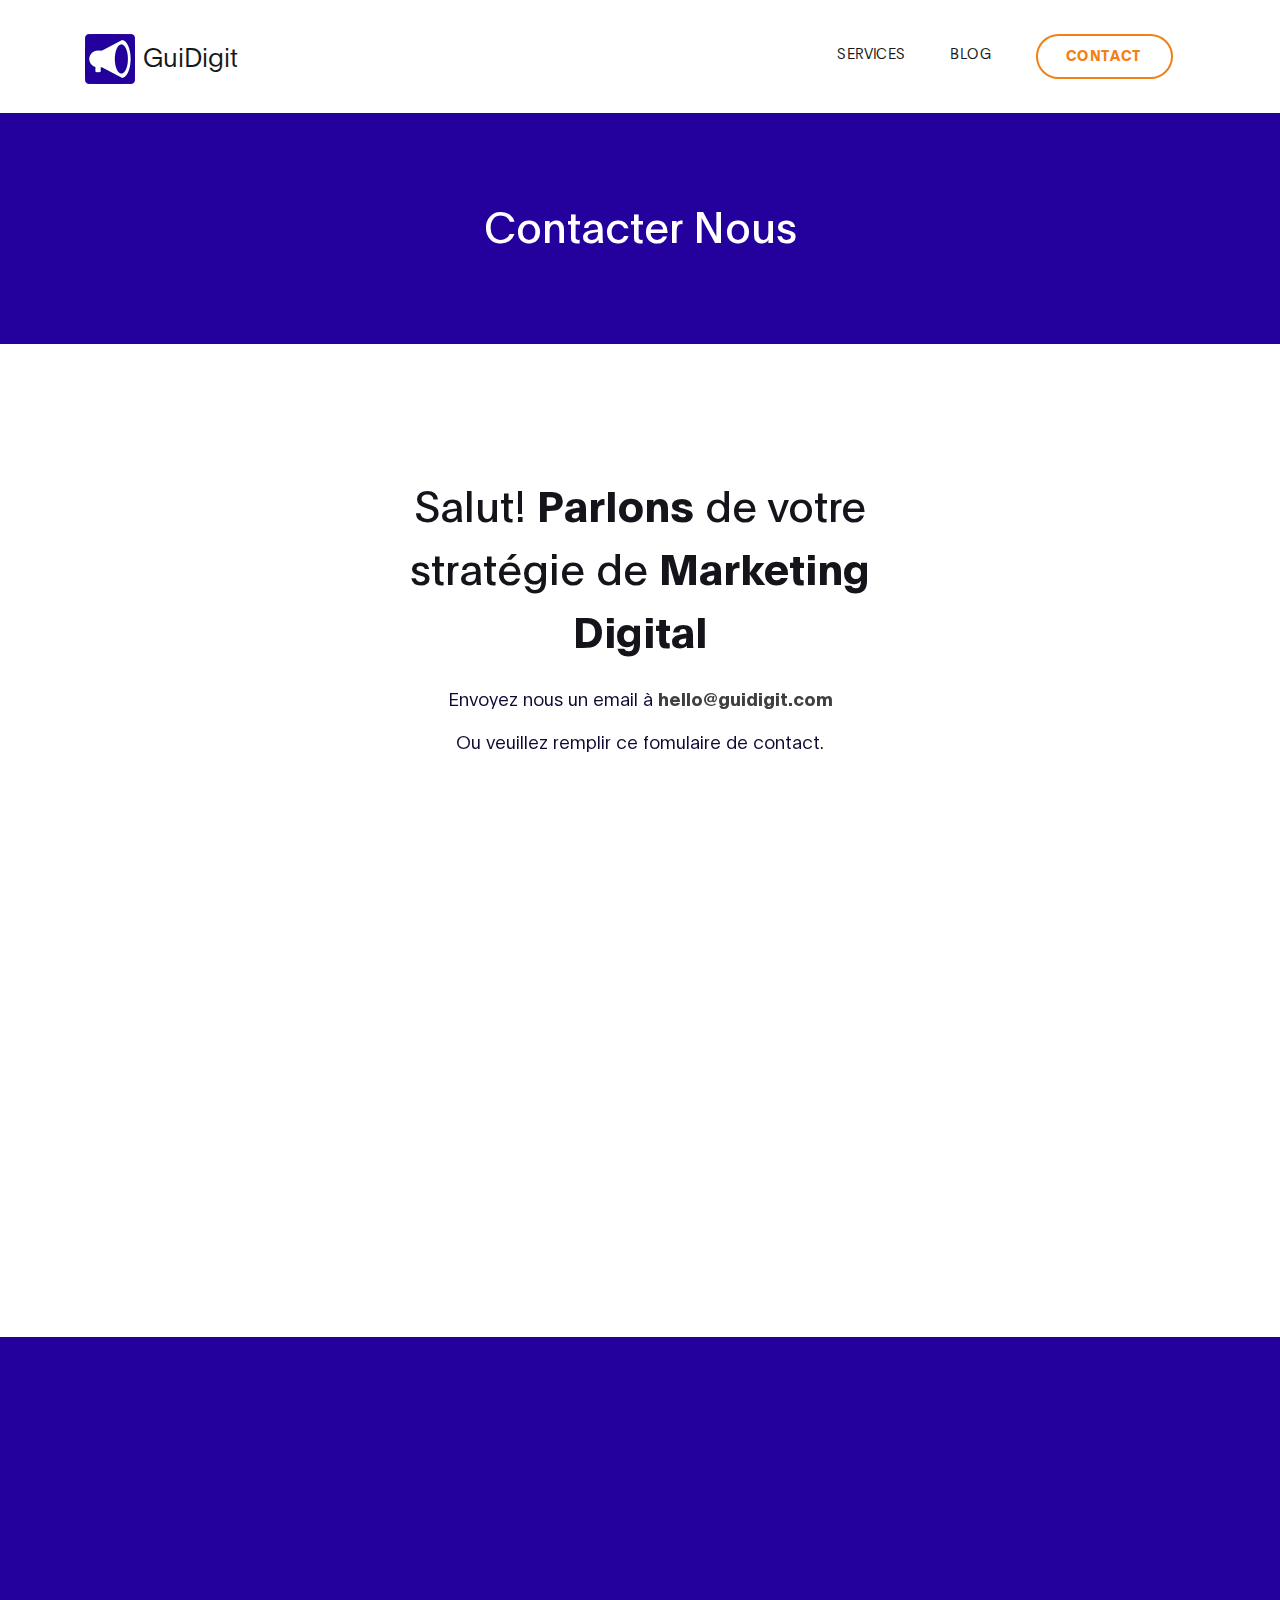
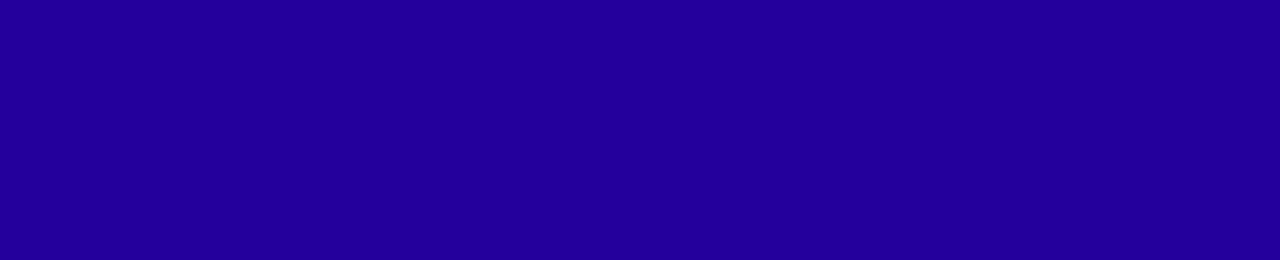
<file: contact.html>
<!DOCTYPE html>
<html lang="fr">

<head>
    <meta charset="UTF-8">
    <meta http-equiv="X-UA-Compatible" content="IE=Edge">
    <meta name="keywords" content="Contacter GuiDigit">
    <meta name="description" content="Contacter GuiDigit pour votre Marketing Médias Sociaux">
    <meta name="author" content="Mohamed Sylla">
    <meta name="viewport" content="width=device-width, initial-scale=1, maximum-scale=1">

    <!----  favicon  --->
    <link rel="shortcut icon" type="image/png" href="images/favicon.png">
    <link rel="shortcut icon" sizes="192x192" href="images/favicon.png">
    <link rel="apple-touch-icon" href="images/favicon.png">

    <link rel="stylesheet" href="css/bootstrap.min.css">
    <link rel="stylesheet" href="css/font-awesome.min.css">
    <link rel="stylesheet" href="css/aos.css">
    <link rel="stylesheet" href="css/owl.carousel.min.css">
    <link rel="stylesheet" href="css/owl.theme.default.min.css">

    <!-- MAIN CSS -->
    <link rel="stylesheet" href="css/main.css">

    <title>Nous Contacter pour votre Marketing Médias Sociaux | Guidigit</title>

</head>

<body>

    <!-- MENU BAR -->
    <nav class="navbar navbar-expand-lg">
        <div class="container">
            <a class="navbar-brand" href="index.html">
                <img src="images/logo-guidigit.png" height="50" alt="GuiDigit logo" srcset="">
                <small>GuiDigit</small>
            </a>

            <button class="navbar-toggler" type="button" data-toggle="collapse" data-target="#navbarNav" aria-controls="navbarNav" aria-expanded="false" aria-label="Toggle navigation">
                <span class="navbar-toggler-icon"></span>
            </button>

            <div class="collapse navbar-collapse" id="navbarNav">
                <ul class="navbar-nav ml-auto">
                    <!--<li class="nav-item">
                        <a href="#about" class="nav-link smoothScroll">Studio</a>
                    </li>-->
                    <li class="nav-item">
                        <a href="services.html" class="nav-link smoothScroll">SERVICES</a>
                    </li>
                    <li class="nav-item">
                        <a href="blog.html" class="nav-link">BLOG</a>
                    </li>
                    <li class="nav-item">
                        <a href="contact.html" class="nav-link contact">CONTACT</a>
                    </li>
                </ul>
            </div>
        </div>
    </nav>


    <!-- HERO -->
    <section class="hero bg-primary-color d-flex justify-content-center align-items-center">
        <div class="container">
            <div class="row">

                <div class="col-12 col-lg-9 mx-lg-auto text-center">
                    <div class="hero-text">
                        <h1 class="text-white" data-aos="fade-up">Contacter Nous</h1>
                    </div>
                </div>

            </div>
        </div>
    </section>


    <!-- CONTACT -->
    <section class="contact section-padding">
        <div class="container">
            <div class="row">

                <div class="col-lg-6 mx-auto col-md-7 col-12 pb-5 text-center" data-aos="fade-up">

                    <h1 class="mb-4">Salut! <strong>Parlons</strong> de votre stratégie de <strong>Marketing Digital</strong></h1>

                    <p>Envoyez nous un email à <a href="mailto:hello@guidigit.com"><strong>hello@guidigit.com</strong></a></p>
                    <p>Ou veuillez remplir ce fomulaire de contact.</p>
                </div>

                <div class="col-lg-8 mx-auto col-md-10 col-12">


                    <form name="contact" method="POST" data-netlify="true" action="/message-envoye.html" class="contact-form" data-aos="fade-up" data-aos-delay="300" role="form">
                        <div class="row">
                            <div class="col-lg-6 col-12">
                                <input type="text" class="form-control" name="name" placeholder="Nom">
                            </div>

                            <div class="col-lg-6 col-12">
                                <input type="email" class="form-control" name="email" placeholder="Email">
                            </div>

                            <div class="col-lg-12 col-12">
                                <textarea class="form-control" rows="6" name="message" placeholder="Message..."></textarea>
                            </div>

                            <div class="col-lg-5 mx-auto col-7">
                                <button type="submit" class="form-control" id="submit-button" name="submit">Envoyer</button>
                            </div>
                        </div>

                    </form>
                </div>

            </div>
        </div>
    </section>


    <footer class="site-footer">
        <div class="container">
            <div class="row">

                <div class="col-lg-5 mx-lg-auto col-md-8 col-10">
                    <h1 class="text-white" data-aos="fade-up" data-aos-delay="100">GuiDigit</h1>
                    <p data-aos="fade-up" data-aos-delay="200">Nous sommes une agence digitale spécialisée dans les médias sociaux.</p>
                </div>
                <div class="col-lg-3 col-md-6 col-12" data-aos="fade-up" data-aos-delay="200">
                    <h4 class="my-4">Contacts</h4>

                    <p class="mb-1">
                        <i class="fa fa-phone mr-2 footer-icon"></i> +224 629 373 530
                    </p>

                    <p>
                        <a href="#">
                            <i class="fa fa-envelope mr-2 footer-icon"></i> hello@guidigit.com
                        </a>
                    </p>
                </div>

                <div class="col-lg-3 col-md-6 col-12" data-aos="fade-up" data-aos-delay="300">
                    <h4 class="my-4">Nous trouver</h4>

                    <p class="mb-1">
                        <i class="fa fa-home mr-2 footer-icon"></i> Lambanyi, Ratoma - Conakry, Guinée
                    </p>
                </div>

                <div class="col-lg-4 mx-lg-auto text-center col-md-8 col-12" data-aos="fade-up" data-aos-delay="400">
                    <p class="copyright-text">Copyright &copy; 2022 GuiDigit. Tout droit réservé.

                </div>

                <div class="col-lg-4 mx-lg-auto col-md-6 col-12" data-aos="fade-up" data-aos-delay="500">

                    <ul class="footer-link">
                        <!--<li><a href="#">Stories</a></li>-->
                        <li><a href="influenceurs.html">Travailler avec Nous</a></li>
                        <li><a href="vie-privee.html">Vie Privée</a></li>
                    </ul>
                </div>

                <div class="col-lg-3 mx-lg-auto col-md-6 col-12" data-aos="fade-up" data-aos-delay="600">
                    <ul class="social-icon">
                        <li>
                            <a href="https://www.facebook.com/guidigit" class="fa fa-facebook"></a>
                        </li>
                        <li>
                            <a href="https://www.instagram.com/guidigit/" class="fa fa-instagram"></a>
                        </li>
                        <li>
                            <a href="https://twitter.com/guidigit" class="fa fa-twitter"></a>
                        </li>
                        <li>
                            <a href="https://www.linkedin.com/company/guidigit" class="fa fa-linkedin"></a>
                        </li>

                    </ul>
                </div>

            </div>
        </div>
    </footer>


    <!-- SCRIPTS -->
    <script src="js/jquery.min.js"></script>
    <script src="js/bootstrap.min.js"></script>
    <script src="js/aos.js"></script>
    <script src="js/owl.carousel.min.js"></script>
    <script src="js/smoothscroll.js"></script>
    <script src="js/custom.js"></script>

</body>

</html>
</file>
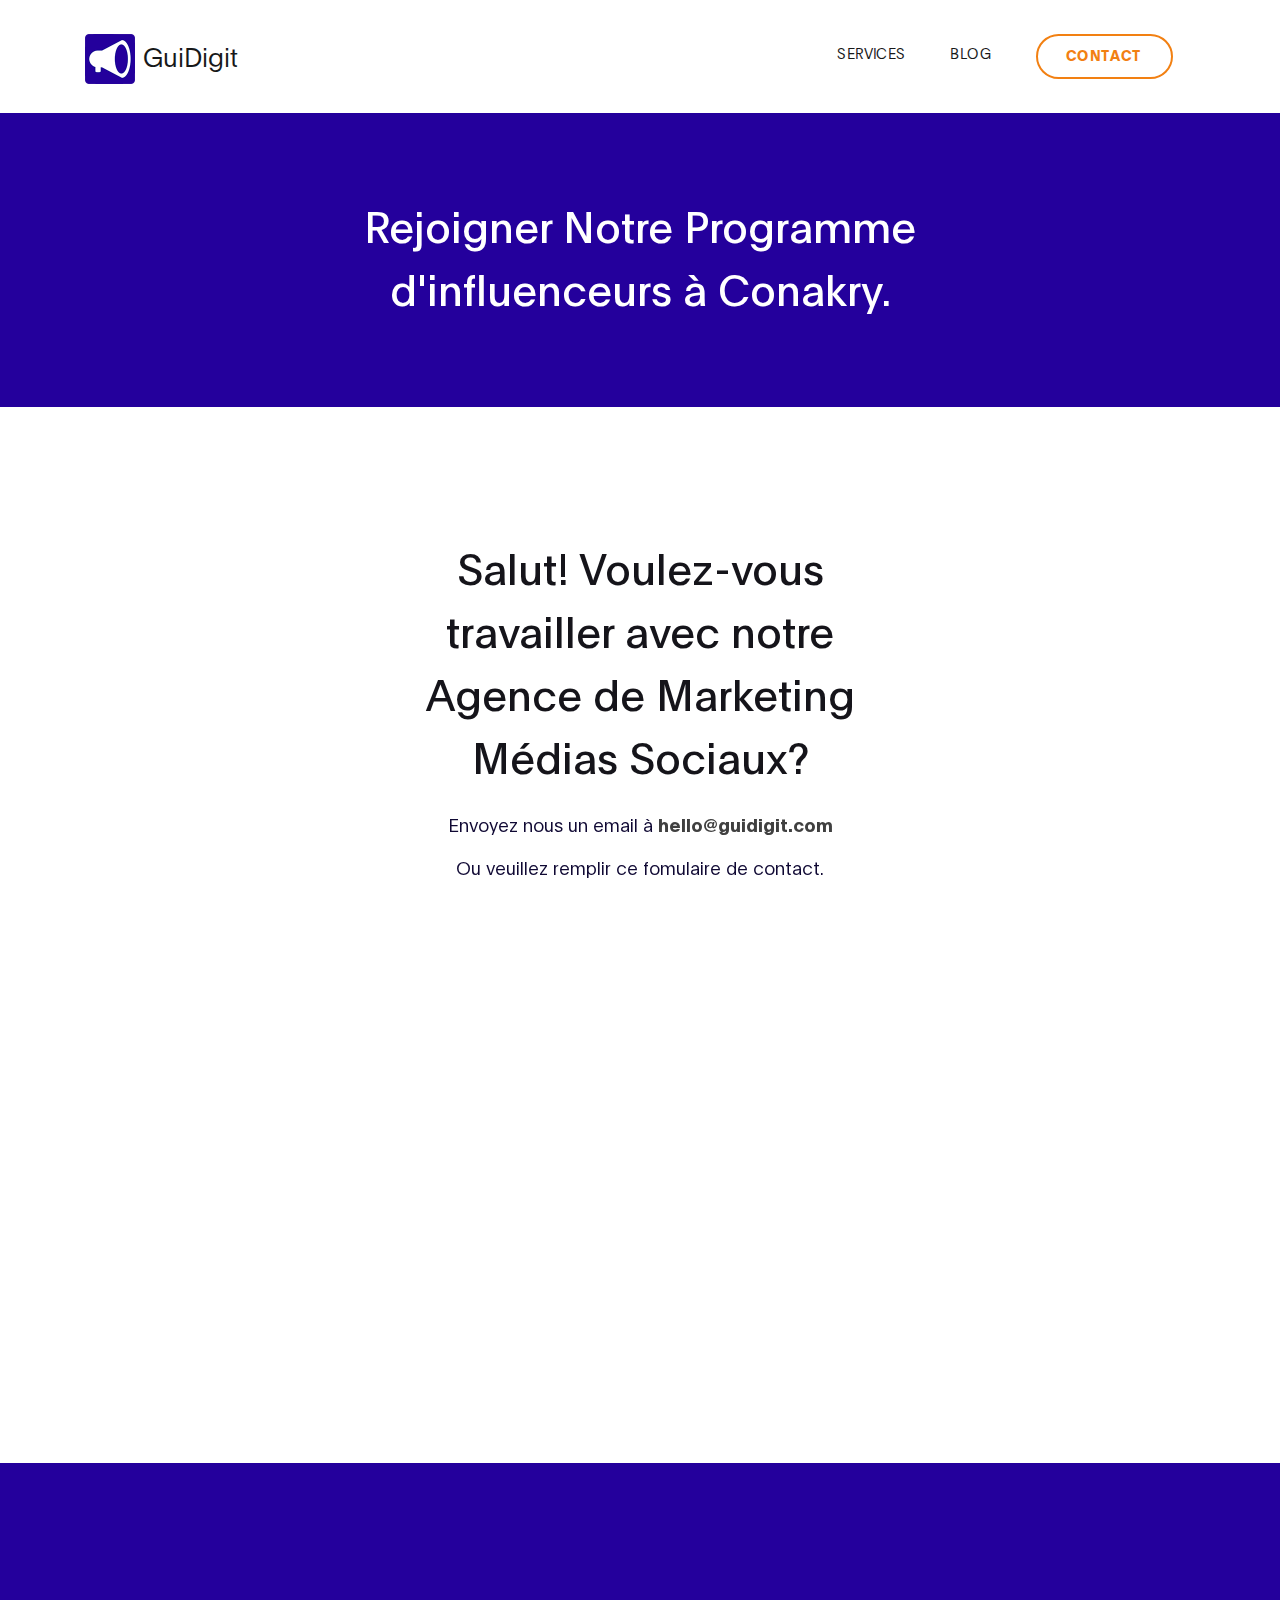
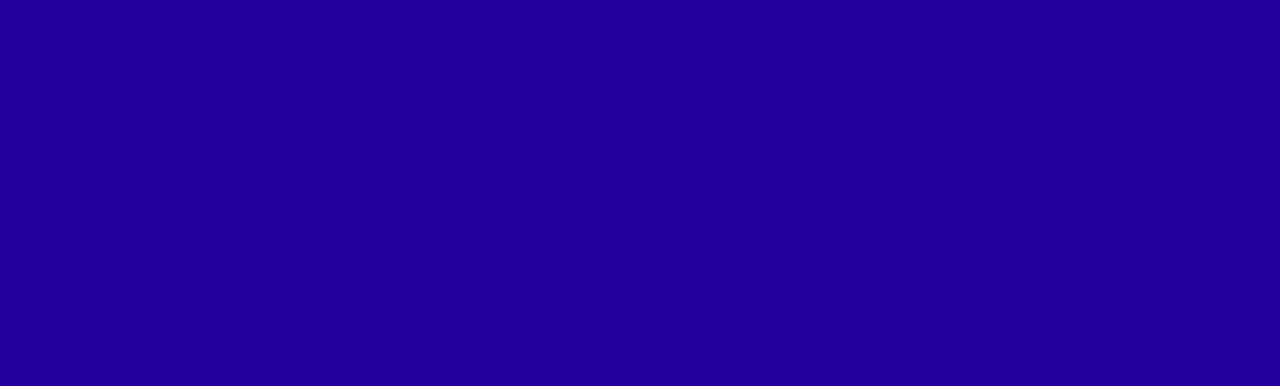
<file: influenceurs.html>
<!DOCTYPE html>
<html lang="fr">

<head>
    <meta charset="UTF-8">
    <meta http-equiv="X-UA-Compatible" content="IE=Edge">
    <meta name="description" content="">
    <meta name="keywords" content="">
    <meta name="author" content="Mohamed Sylla">
    <meta name="viewport" content="width=device-width, initial-scale=1, maximum-scale=1">

    <!----  favicon  --->
    <link rel="shortcut icon" type="image/png" href="images/favicon.png">
    <link rel="shortcut icon" sizes="192x192" href="images/favicon.png">
    <link rel="apple-touch-icon" href="images/favicon.png">

    <link rel="stylesheet" href="css/bootstrap.min.css">
    <link rel="stylesheet" href="css/font-awesome.min.css">
    <link rel="stylesheet" href="css/aos.css">
    <link rel="stylesheet" href="css/owl.carousel.min.css">
    <link rel="stylesheet" href="css/owl.theme.default.min.css">

    <!-- MAIN CSS -->
    <link rel="stylesheet" href="css/main.css">

    <title>Programme d'influenceurs à Conakry | Guidigit</title>

</head>

<body>

    <!-- MENU BAR -->
    <nav class="navbar navbar-expand-lg">
        <div class="container">
            <a class="navbar-brand" href="index.html">
                <img src="images/logo-guidigit.png" height="50" alt="GuiDigit logo" srcset="">
                <small>GuiDigit</small>
            </a>

            <button class="navbar-toggler" type="button" data-toggle="collapse" data-target="#navbarNav" aria-controls="navbarNav" aria-expanded="false" aria-label="Toggle navigation">
                <span class="navbar-toggler-icon"></span>
            </button>

            <div class="collapse navbar-collapse" id="navbarNav">
                <ul class="navbar-nav ml-auto">
                    <!--<li class="nav-item">
                        <a href="#about" class="nav-link smoothScroll">Studio</a>
                    </li>-->
                    <li class="nav-item">
                        <a href="services.html" class="nav-link smoothScroll">SERVICES</a>
                    </li>
                    <li class="nav-item">
                        <a href="blog.html" class="nav-link">BLOG</a>
                    </li>
                    <li class="nav-item">
                        <a href="contact.html" class="nav-link contact">CONTACT</a>
                    </li>
                </ul>
            </div>
        </div>
    </nav>


    <!-- HERO -->
    <section class="hero bg-primary-color d-flex justify-content-center align-items-center">
        <div class="container">
            <div class="row">

                <div class="col-12 col-lg-9 mx-lg-auto text-center">
                    <div class="hero-text">
                        <h1 class="text-white" data-aos="fade-up">Rejoigner Notre Programme d'influenceurs à Conakry.</h1>
                    </div>
                </div>

            </div>
        </div>
    </section>


    <!-- CONTACT -->
    <section class="contact section-padding">
        <div class="container">
            <div class="row">

                <div class="col-lg-6 mx-auto col-md-7 col-12 pb-5 text-center" data-aos="fade-up">

                    <h1 class="mb-4">Salut! Voulez-vous travailler avec notre Agence de Marketing Médias Sociaux?</h1>

                    <p>Envoyez nous un email à <a href="mailto:hello@guidigit.com"><strong>hello@guidigit.com</strong></a></p>
                    <p>Ou veuillez remplir ce fomulaire de contact.</p>
                </div>

                <div class="col-lg-8 mx-auto col-md-10 col-12">


                    <form name="influenceurs" method="POST" data-netlify="true" action="/message-envoye.html" class="contact-form" data-aos="fade-up" data-aos-delay="300" role="form">
                        <div class="row">
                            <div class="col-lg-6 col-12">
                                <input type="text" class="form-control" name="name" placeholder="Nom & Prénoms">
                            </div>

                            <div class="col-lg-6 col-12">
                                <input type="email" class="form-control" name="email" placeholder="Email">
                            </div>

                            <div class="col-lg-12 col-12">
                                <textarea class="form-control" rows="6" name="message" placeholder="Dites quelque chose..."></textarea>
                            </div>

                            <div class="col-lg-5 mx-auto col-7">
                                <button type="submit" class="form-control" id="submit-button" name="submit">Envoyer</button>
                            </div>
                        </div>

                    </form>
                </div>

            </div>
        </div>
    </section>


    <footer class="site-footer">
        <div class="container">
            <div class="row">

                <div class="col-lg-5 mx-lg-auto col-md-8 col-10">
                    <h1 class="text-white" data-aos="fade-up" data-aos-delay="100">GuiDigit</h1>
                    <p data-aos="fade-up" data-aos-delay="200">Nous sommes une agence digitale spécialisée dans les médias sociaux.</p>
                </div>
                <div class="col-lg-3 col-md-6 col-12" data-aos="fade-up" data-aos-delay="200">
                    <h4 class="my-4">Contacts</h4>

                    <p class="mb-1">
                        <i class="fa fa-phone mr-2 footer-icon"></i> +224 629 373 530
                    </p>

                    <p>
                        <a href="#">
                            <i class="fa fa-envelope mr-2 footer-icon"></i> hello@guidigit.com
                        </a>
                    </p>
                </div>

                <div class="col-lg-3 col-md-6 col-12" data-aos="fade-up" data-aos-delay="300">
                    <h4 class="my-4">Nous trouver</h4>

                    <p class="mb-1">
                        <i class="fa fa-home mr-2 footer-icon"></i> Lambanyi, Ratoma - Conakry, Guinée
                    </p>
                </div>

                <div class="col-lg-4 mx-lg-auto text-center col-md-8 col-12" data-aos="fade-up" data-aos-delay="400">
                    <p class="copyright-text">Copyright &copy; 2022 GuiDigit. Tout droit réservé.

                </div>

                <div class="col-lg-4 mx-lg-auto col-md-6 col-12" data-aos="fade-up" data-aos-delay="500">

                    <ul class="footer-link">
                        <!--<li><a href="#">Stories</a></li>-->
                        <li><a href="influenceurs.html">Travailler avec Nous</a></li>
                        <li><a href="vie-privee.html">Vie Privée</a></li>
                    </ul>
                </div>

                <div class="col-lg-3 mx-lg-auto col-md-6 col-12" data-aos="fade-up" data-aos-delay="600">
                    <ul class="social-icon">
                        <li>
                            <a href="https://www.facebook.com/guidigit" class="fa fa-facebook"></a>
                        </li>
                        <li>
                            <a href="https://www.instagram.com/guidigit/" class="fa fa-instagram"></a>
                        </li>
                        <li>
                            <a href="https://twitter.com/guidigit" class="fa fa-twitter"></a>
                        </li>
                        <li>
                            <a href="https://www.linkedin.com/company/guidigit" class="fa fa-linkedin"></a>
                        </li>

                    </ul>
                </div>

            </div>
        </div>
    </footer>


    <!-- SCRIPTS -->
    <script src="js/jquery.min.js"></script>
    <script src="js/bootstrap.min.js"></script>
    <script src="js/aos.js"></script>
    <script src="js/owl.carousel.min.js"></script>
    <script src="js/smoothscroll.js"></script>
    <script src="js/custom.js"></script>

</body>

</html>
</file>
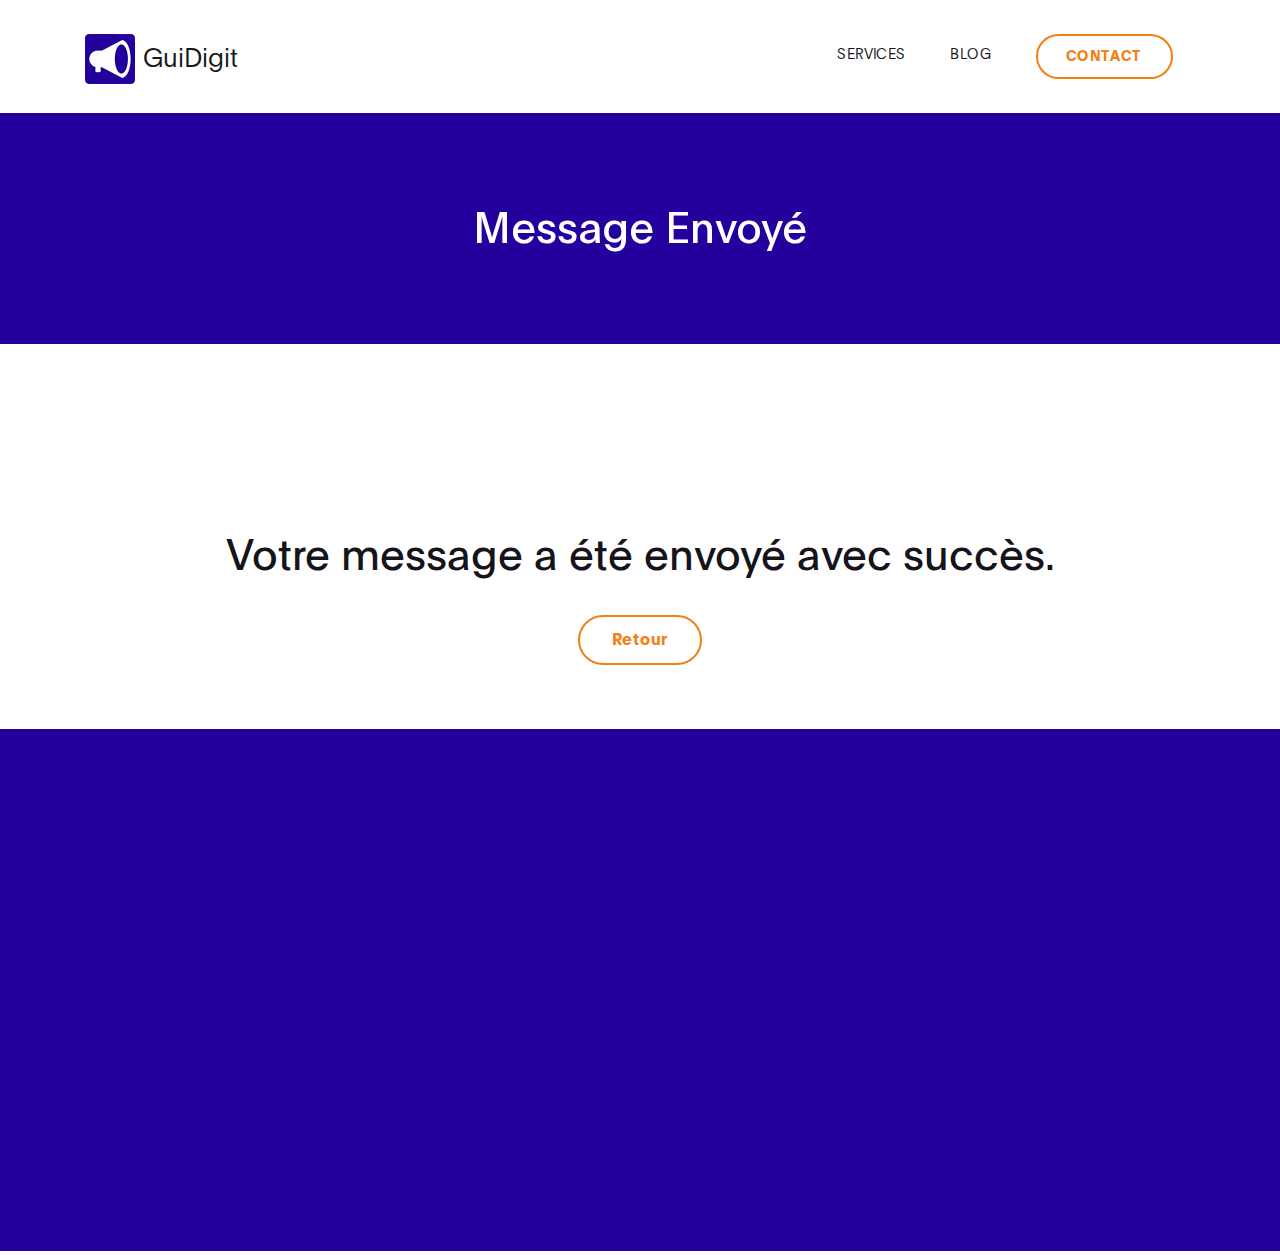
<file: message-envoye.html>
<!DOCTYPE html>
<html lang="fr">

<head>
    <meta charset="UTF-8">
    <meta http-equiv="X-UA-Compatible" content="IE=Edge">
    <meta name="description" content="">
    <meta name="keywords" content="">
    <meta name="author" content="Mohamed Sylla">
    <meta name="viewport" content="width=device-width, initial-scale=1, maximum-scale=1">

    <!----  favicon  --->
    <link rel="shortcut icon" type="image/png" href="images/favicon.png">
    <link rel="shortcut icon" sizes="192x192" href="images/favicon.png">
    <link rel="apple-touch-icon" href="images/favicon.png">

    <link rel="stylesheet" href="css/bootstrap.min.css">
    <link rel="stylesheet" href="css/font-awesome.min.css">
    <link rel="stylesheet" href="css/aos.css">
    <link rel="stylesheet" href="css/owl.carousel.min.css">
    <link rel="stylesheet" href="css/owl.theme.default.min.css">

    <!-- MAIN CSS -->
    <link rel="stylesheet" href="css/main.css">

    <title>Message Envoyé | Guidigit</title>

</head>

<body>

    <!-- MENU BAR -->
    <nav class="navbar navbar-expand-lg">
        <div class="container">
            <a class="navbar-brand" href="index.html">
                <img src="images/logo-guidigit.png" height="50" alt="GuiDigit logo" srcset="">
                <small>GuiDigit</small>
            </a>

            <button class="navbar-toggler" type="button" data-toggle="collapse" data-target="#navbarNav" aria-controls="navbarNav" aria-expanded="false" aria-label="Toggle navigation">
                <span class="navbar-toggler-icon"></span>
            </button>

            <div class="collapse navbar-collapse" id="navbarNav">
                <ul class="navbar-nav ml-auto">
                    <!--<li class="nav-item">
                        <a href="#about" class="nav-link smoothScroll">Studio</a>
                    </li>-->
                    <li class="nav-item">
                        <a href="services.html" class="nav-link smoothScroll">SERVICES</a>
                    </li>
                    <li class="nav-item">
                        <a href="blog.html" class="nav-link">BLOG</a>
                    </li>
                    <li class="nav-item">
                        <a href="contact.html" class="nav-link contact">CONTACT</a>
                    </li>
                </ul>
            </div>
        </div>
    </nav>


    <!-- HERO -->
    <section class="hero bg-primary-color d-flex justify-content-center align-items-center">
        <div class="container">
            <div class="row">

                <div class="col-12 col-lg-9 mx-lg-auto text-center">
                    <div class="hero-text">
                        <h1 class="text-white" data-aos="fade-up">Message Envoyé</h1>
                    </div>
                </div>

            </div>
        </div>
    </section>


    <!-- Message -->
    <section class="section-padding pb-3 succes-message">
        <div class="container">
            <div class="row">

                <div class="col-12 my-5 text-center">
                    <h1>Votre message a été envoyé avec succès.</h1>
                    <a href="#" class="d-inline-block mt-4 btn-secondary-color" onclick="window.history.back()">Retour</a>
                </div>
            </div>
    </section>


    <footer class="site-footer">
        <div class="container">
            <div class="row">

                <div class="col-lg-5 mx-lg-auto col-md-8 col-10">
                    <h1 class="text-white" data-aos="fade-up" data-aos-delay="100">GuiDigit</h1>
                    <p data-aos="fade-up" data-aos-delay="200">Nous sommes une agence digitale spécialisée dans les médias sociaux.</p>
                </div>
                <div class="col-lg-3 col-md-6 col-12" data-aos="fade-up" data-aos-delay="200">
                    <h4 class="my-4">Contacts</h4>

                    <p class="mb-1">
                        <i class="fa fa-phone mr-2 footer-icon"></i> +224 629 373 530
                    </p>

                    <p>
                        <a href="#">
                            <i class="fa fa-envelope mr-2 footer-icon"></i> hello@guidigit.com
                        </a>
                    </p>
                </div>

                <div class="col-lg-3 col-md-6 col-12" data-aos="fade-up" data-aos-delay="300">
                    <h4 class="my-4">Nous trouver</h4>

                    <p class="mb-1">
                        <i class="fa fa-home mr-2 footer-icon"></i> Lambanyi, Ratoma - Conakry, Guinée
                    </p>
                </div>

                <div class="col-lg-4 mx-lg-auto text-center col-md-8 col-12" data-aos="fade-up" data-aos-delay="400">
                    <p class="copyright-text">Copyright &copy; 2022 GuiDigit. Tout droit réservé.

                </div>

                <div class="col-lg-4 mx-lg-auto col-md-6 col-12" data-aos="fade-up" data-aos-delay="500">

                    <ul class="footer-link">
                        <!--<li><a href="#">Stories</a></li>-->
                        <li><a href="influenceurs.html">Travailler avec Nous</a></li>
                        <li><a href="vie-privee.html">Vie Privée</a></li>
                    </ul>
                </div>

                <div class="col-lg-3 mx-lg-auto col-md-6 col-12" data-aos="fade-up" data-aos-delay="600">
                    <ul class="social-icon">
                        <li>
                            <a href="https://www.facebook.com/guidigit" class="fa fa-facebook"></a>
                        </li>
                        <li>
                            <a href="https://www.instagram.com/guidigit/" class="fa fa-instagram"></a>
                        </li>
                        <li>
                            <a href="https://twitter.com/guidigit" class="fa fa-twitter"></a>
                        </li>
                        <li>
                            <a href="https://www.linkedin.com/company/guidigit" class="fa fa-linkedin"></a>
                        </li>

                    </ul>
                </div>

            </div>
        </div>
    </footer>


    <!-- SCRIPTS -->
    <script src="js/jquery.min.js"></script>
    <script src="js/bootstrap.min.js"></script>
    <script src="js/aos.js"></script>
    <script src="js/owl.carousel.min.js"></script>
    <script src="js/smoothscroll.js"></script>
    <script src="js/custom.js"></script>

</body>

</html>
</file>
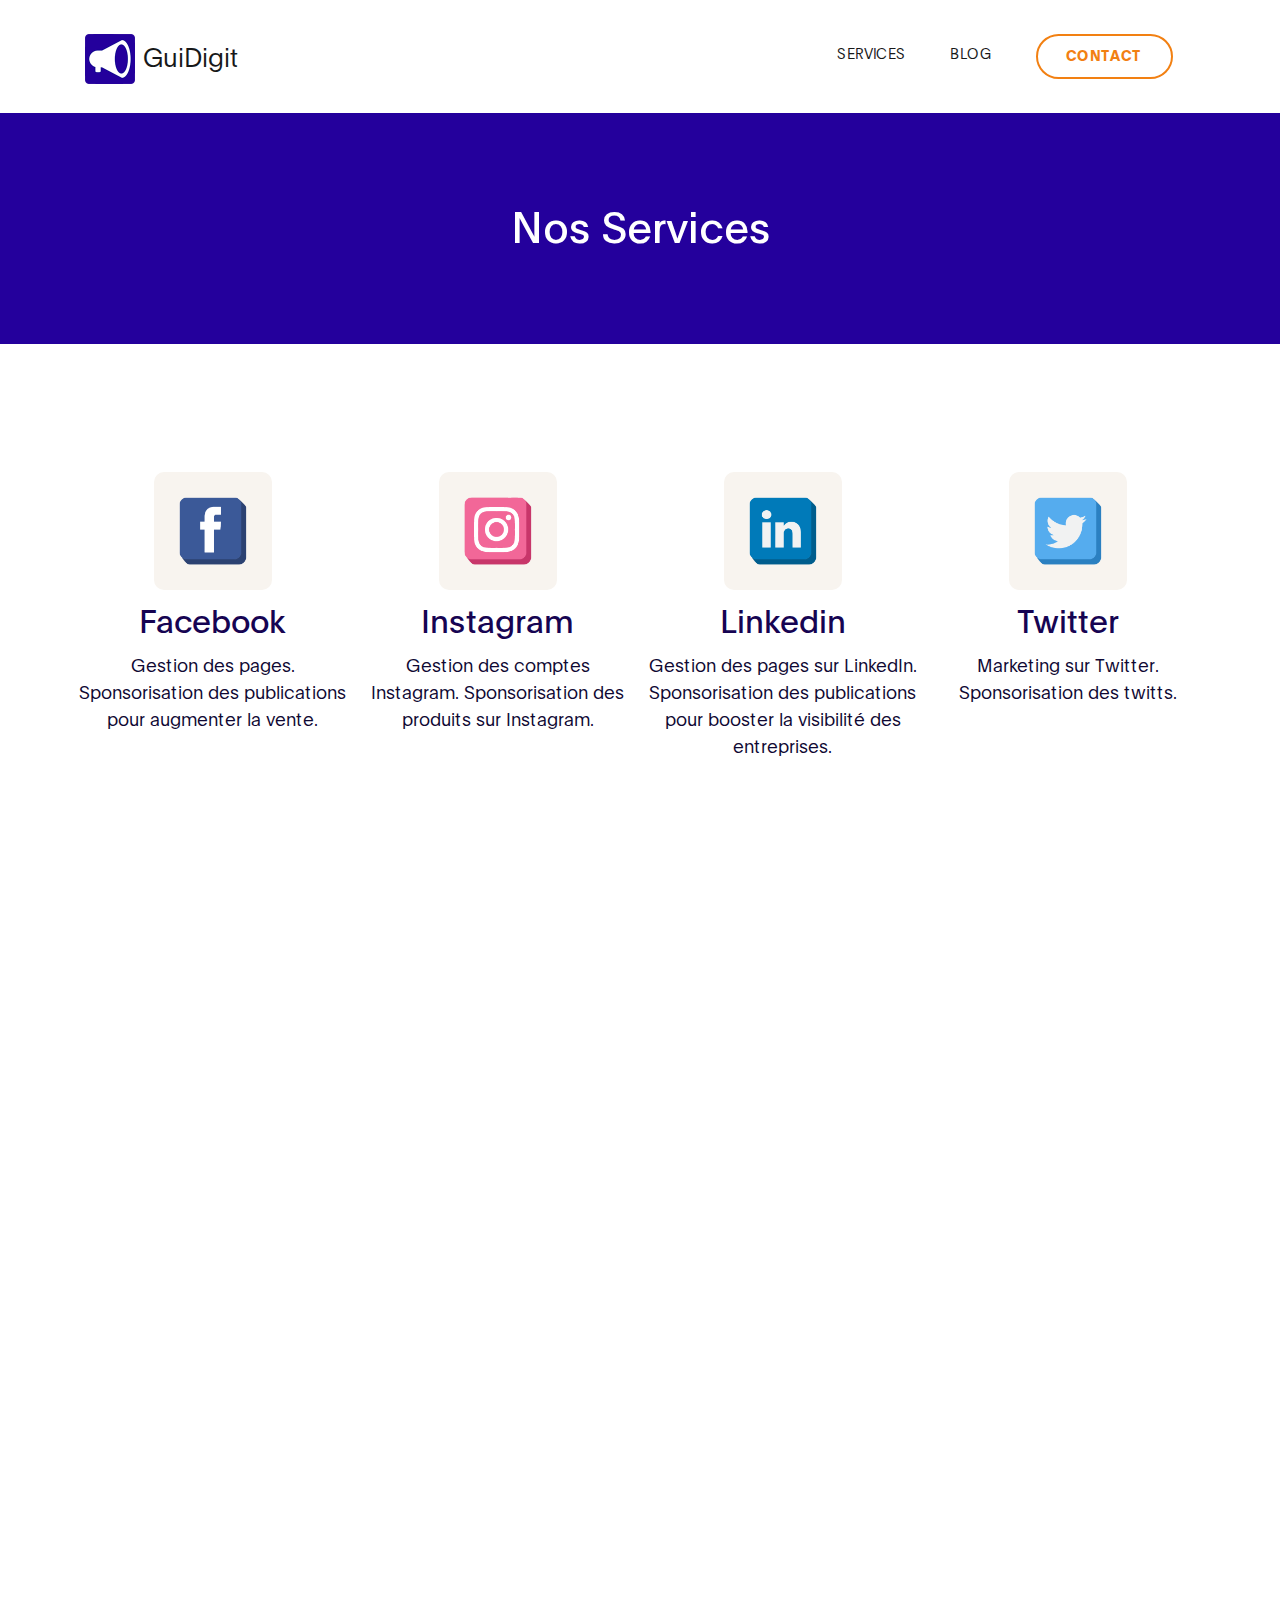
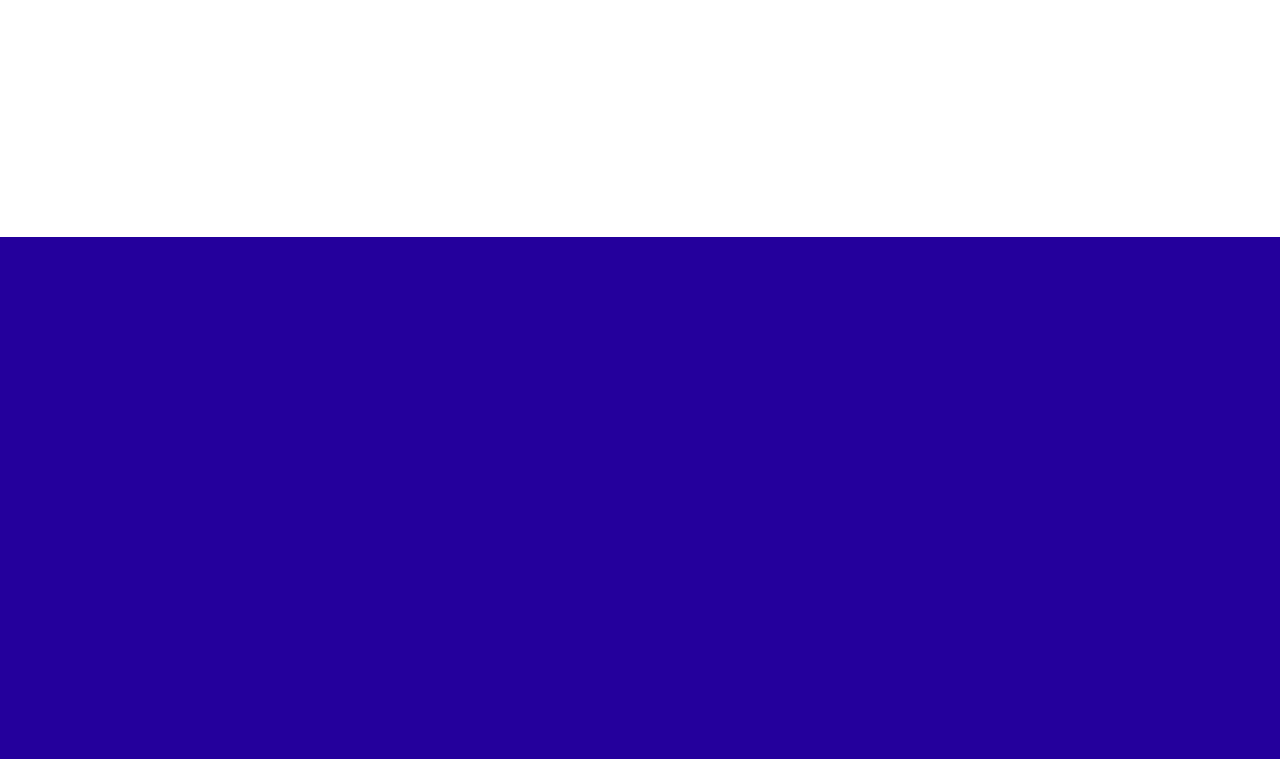
<file: services.html>
<!DOCTYPE html>
<html lang="fr">

<head>
    <meta charset="UTF-8">
    <meta http-equiv="X-UA-Compatible" content="IE=Edge">
    <meta name="keywords" content="Marketing digital, Publicité Facebook, Publicité Twitter, Publicité Instagram, Guinée, Conakry">
    <meta name="description" content="Agence de Publicité Digitale à Conakry. Agence de Marketing sur les média sociaux à Conakry. ">
    <meta name="author" content="Mohamed Sylla">
    <meta name="viewport" content="width=device-width, initial-scale=1, maximum-scale=1">

    <!----  favicon  --->
    <link rel="shortcut icon" type="image/png" href="images/favicon.png">
    <link rel="shortcut icon" sizes="192x192" href="images/favicon.png">
    <link rel="apple-touch-icon" href="images/favicon.png">

    <link rel="stylesheet" href="css/bootstrap.min.css">
    <link rel="stylesheet" href="css/font-awesome.min.css">
    <link rel="stylesheet" href="css/aos.css">
    <link rel="stylesheet" href="css/owl.carousel.min.css">
    <link rel="stylesheet" href="css/owl.theme.default.min.css">

    <!-- MAIN CSS -->
    <link rel="stylesheet" href="css/main.css">

    <title>Marketing Média Sociaux en Guinée | Guidigit</title>

</head>

<body>

    <!-- MENU BAR -->
    <nav class="navbar navbar-expand-lg">
        <div class="container">
            <a class="navbar-brand" href="index.html">
                <img src="images/logo-guidigit.png" height="50" alt="GuiDigit logo" srcset="">
                <small>GuiDigit</small>
            </a>

            <button class="navbar-toggler" type="button" data-toggle="collapse" data-target="#navbarNav" aria-controls="navbarNav" aria-expanded="false" aria-label="Toggle navigation">
                <span class="navbar-toggler-icon"></span>
            </button>

            <div class="collapse navbar-collapse" id="navbarNav">
                <ul class="navbar-nav ml-auto">
                    <!--<li class="nav-item">
                        <a href="#about" class="nav-link smoothScroll">Studio</a>
                    </li>-->
                    <li class="nav-item">
                        <a href="services.html" class="nav-link smoothScroll">SERVICES</a>
                    </li>
                    <li class="nav-item">
                        <a href="blog.html" class="nav-link">BLOG</a>
                    </li>
                    <li class="nav-item">
                        <a href="contact.html" class="nav-link contact">CONTACT</a>
                    </li>
                </ul>
            </div>
        </div>
    </nav>


    <!-- HERO -->
    <section class="hero bg-primary-color d-flex justify-content-center align-items-center">
        <div class="container">
            <div class="row">

                <div class="col-12 col-lg-9 mx-lg-auto text-center">
                    <div class="hero-text">
                        <h1 class="text-white" data-aos="fade-up">Nos Services</h1>
                    </div>
                </div>

            </div>
        </div>
    </section>


    <!-- SERVICES -->
    <section class="section-padding pb-3 service">
        <div class="container">
            <div class="row social-media">

                <div class="col-lg-3 col-md-4 col-sm-6 col-12 px-5 px-sm-2 text-center">
                    <div class="d-inline-block p-4 img-block">
                        <img src="images/logo-facebook-services-guidigit.png" alt="Services marketing facebook avec guidigit à Conakry" srcset="">
                    </div>
                    <h2 class="title-color">Facebook</h2>
                    <p>
                        Gestion des pages. Sponsorisation des publications pour augmenter la vente.
                    </p>
                </div>
                <div class="col-lg-3 col-md-4 col-sm-6 col-12 px-5 px-sm-2 text-center">
                    <div class="d-inline-block p-4 img-block">
                        <img src="images/logo-instagram-services-guidigit.png" alt="Services marketing instagram avec guidigit à Conakry" srcset="">
                    </div>
                    <h2 class="title-color">Instagram</h2>
                    <p>Gestion des comptes Instagram. Sponsorisation des produits sur Instagram.</p>
                </div>
                <div class="col-lg-3 col-md-4 col-sm-6 col-12 px-5 px-sm-2 text-center">
                    <div class="d-inline-block p-4 img-block">
                        <img src="images/logo-linkedin-services-guidigit.png" alt="Services marketing linkedin avec guidigit à Conakry" srcset="">
                    </div>
                    <h2 class="title-color">Linkedin</h2>
                    <p>Gestion des pages sur LinkedIn. Sponsorisation des publications pour booster la visibilité des entreprises.</p>
                </div>
                <div class="col-lg-3 col-md-4 col-sm-6 col-12 px-5 px-sm-2 text-center">
                    <div class="d-inline-block p-4 img-block">
                        <img src="images/logo-twitter-services-guidigit.png" alt="Services marketing twitter avec guidigit à Conakry" srcset="">
                    </div>
                    <h2 class="title-color">Twitter</h2>
                    <p>
                        Marketing sur Twitter. Sponsorisation des twitts.
                    </p>
                </div>

            </div>
        </div>
    </section>


    <!-- PACKAGES -->
    <section class="section-padding">
        <div class="container">
            <div class="row">

                <div class="col-lg-12 col-12">
                    <div class="row">
                        <div class="col h2 text-center title-color" data-aos="fade-up">
                            Explorer nos Forfaits Pour la Gestion de vos Médias Sociaux
                        </div>
                    </div>

                    <div class="row mt-5">
                        <div class="col card-group" data-aos="fade-up" data-aos-delay="100">
                            <div class="card">
                                <div class="p-3 text-center text-white" style="background-color:#2aaaf5;">
                                    <h5>FORFAIT GAMMA</h5>
                                    <!--
                                    <strong class="h3">895 000 </strong> <small>GNF / Mois</small>
                                    -->
                                </div>
                                <ul class="list-group list-group-flush text-center font-normal-size">
                                    <li class="list-group-item">
                                        <strong>2 Réseaux Sociaux</strong> <br> (ex: Facebook & Instagram)
                                    </li>
                                    <li class="list-group-item">Création / Optimisation du Compte</li>
                                    <li class="list-group-item">
                                        Design / Optimisation des Photos de Profil & de Couverture
                                    </li>
                                    <li class="list-group-item">Stratégie de Marketing Médias Sociaux</li>
                                    <li class="list-group-item">
                                        12 Postes de bonne qualité par Mois et par Réseau Social
                                    </li>
                                    <li class="list-group-item">
                                        Booster jusqu'à 2 Postes par Mois
                                        <strong>(Frais de boost non inclus)</strong>
                                    </li>
                                    <li class="list-group-item">
                                        Gestion de la Communauté
                                        <strong>(Jusqu'à 10 réponses / jour)</strong>
                                    </li>
                                    <li class="list-group-item">Analyse du Tableau de Bord</li>
                                    <li class="list-group-item">Rapport d'Analyse Mensuel</li>
                                    <li class="list-group-item">
                                        <a href="contact.html" class="btn btn-primary">Commencer</a>
                                    </li>
                                </ul>
                            </div>

                            <div class="card">
                                <div class="p-3 text-center text-white" style="background-color:#1082c5;">
                                    <h5>FORFAIT BETA</h5>
                                    <!--
                                    <strong class="h3">1 095 000 </strong> <small>GNF / Mois</small>
                                    -->
                                </div>
                                <ul class="list-group list-group-flush text-center font-normal-size">
                                    <li class="list-group-item">
                                        <strong>2 Réseaux Sociaux</strong> <br> (ex: Facebook & Twitter)
                                    </li>
                                    <li class="list-group-item">Création / Optimisation du Compte</li>
                                    <li class="list-group-item">
                                        Design / Optimisation des Photos de Profil & de Couverture
                                    </li>
                                    <li class="list-group-item">Stratégie de Marketing Médias Sociaux</li>
                                    <li class="list-group-item">
                                        20 Postes de bonne qualité par Mois et par Réseau Social
                                    </li>
                                    <li class="list-group-item">
                                        Booster jusqu'à 4 Postes par Mois
                                        <strong>(Frais de boost non inclus)</strong>
                                    </li>
                                    <li class="list-group-item">
                                        Gestion de la Communauté
                                        <strong>(Jusqu'à 10 réponses / jour)</strong>
                                    </li>
                                    <li class="list-group-item">Analyse du Tableau de Bord</li>
                                    <li class="list-group-item">Rapport d'Analyse Mensuel</li>
                                    <li class="list-group-item">
                                        <a href="contact.html" class="btn btn-primary">Commencer</a>
                                    </li>
                                </ul>
                            </div>

                            <div class="card">
                                <div class="p-3 text-center text-white" style="background-color:#24009c;">
                                    <h5>FORFAIT ALPHA</h5>
                                    <!--
                                    <strong class="h3">1 595 000 </strong> <small>GNF / Mois</small>
                                    -->
                                </div>
                                <ul class="list-group list-group-flush text-center font-normal-size">
                                    <li class="list-group-item">
                                        <strong>2 Réseaux Sociaux</strong> <br> (ex: Facebook & LinkedIn)
                                    </li>
                                    <li class="list-group-item">Création / Optimisation du Compte</li>
                                    <li class="list-group-item">
                                        Design / Optimisation des Photos de Profil & de Couverture
                                    </li>
                                    <li class="list-group-item">Stratégie de Marketing Médias Sociaux</li>
                                    <li class="list-group-item">32 Postes de bonne qualité par Mois et par Réseau Social</li>
                                    <li class="list-group-item">
                                        Booster jusqu'à 6 Postes par Mois
                                        <strong>(Frais de boost non inclus)</strong>
                                    </li>
                                    <li class="list-group-item">
                                        Gestion de la Communauté
                                        <strong>(Jusqu'à 10 réponses / jour)</strong>
                                    </li>
                                    <li class="list-group-item">Analyse du Tableau de Bord</li>
                                    <li class="list-group-item">Rapport d'Analyse Mensuel</li>
                                    <li class="list-group-item">
                                        <a href="contact.html" class="btn btn-primary">Commencer</a>
                                    </li>
                                </ul>
                            </div>

                        </div>
                    </div>

                </div>

            </div>
        </div>
    </section>


    <footer class="site-footer">
        <div class="container">
            <div class="row">

                <div class="col-lg-5 mx-lg-auto col-md-8 col-10">
                    <h1 class="text-white" data-aos="fade-up" data-aos-delay="100">GuiDigit</h1>
                    <p data-aos="fade-up" data-aos-delay="200">Nous sommes une agence digitale spécialisée dans les médias sociaux.</p>
                </div>
                <div class="col-lg-3 col-md-6 col-12" data-aos="fade-up" data-aos-delay="200">
                    <h4 class="my-4">Contacts</h4>

                    <p class="mb-1">
                        <i class="fa fa-phone mr-2 footer-icon"></i> +224 629 373 530
                    </p>

                    <p>
                        <a href="#">
                            <i class="fa fa-envelope mr-2 footer-icon"></i> hello@guidigit.com
                        </a>
                    </p>
                </div>

                <div class="col-lg-3 col-md-6 col-12" data-aos="fade-up" data-aos-delay="300">
                    <h4 class="my-4">Nous trouver</h4>

                    <p class="mb-1">
                        <i class="fa fa-home mr-2 footer-icon"></i> Lambanyi, Ratoma - Conakry, Guinée
                    </p>
                </div>

                <div class="col-lg-4 mx-lg-auto text-center col-md-8 col-12" data-aos="fade-up" data-aos-delay="400">
                    <p class="copyright-text">Copyright &copy; 2022 GuiDigit. Tout droit réservé.

                </div>

                <div class="col-lg-4 mx-lg-auto col-md-6 col-12" data-aos="fade-up" data-aos-delay="500">

                    <ul class="footer-link">
                        <!--<li><a href="#">Stories</a></li>-->
                        <li><a href="influenceurs.html">Travailler avec Nous</a></li>
                        <li><a href="vie-privee.html">Vie Privée</a></li>
                    </ul>
                </div>

                <div class="col-lg-3 mx-lg-auto col-md-6 col-12" data-aos="fade-up" data-aos-delay="600">
                    <ul class="social-icon">
                        <li>
                            <a href="https://www.facebook.com/guidigit" class="fa fa-facebook"></a>
                        </li>
                        <li>
                            <a href="https://www.instagram.com/guidigit/" class="fa fa-instagram"></a>
                        </li>
                        <li>
                            <a href="https://twitter.com/guidigit" class="fa fa-twitter"></a>
                        </li>
                        <li>
                            <a href="https://www.linkedin.com/company/guidigit" class="fa fa-linkedin"></a>
                        </li>

                    </ul>
                </div>

            </div>
        </div>
    </footer>


    <!-- SCRIPTS -->
    <script src="js/jquery.min.js"></script>
    <script src="js/bootstrap.min.js"></script>
    <script src="js/aos.js"></script>
    <script src="js/owl.carousel.min.js"></script>
    <script src="js/smoothscroll.js"></script>
    <script src="js/custom.js"></script>

</body>

</html>
</file>
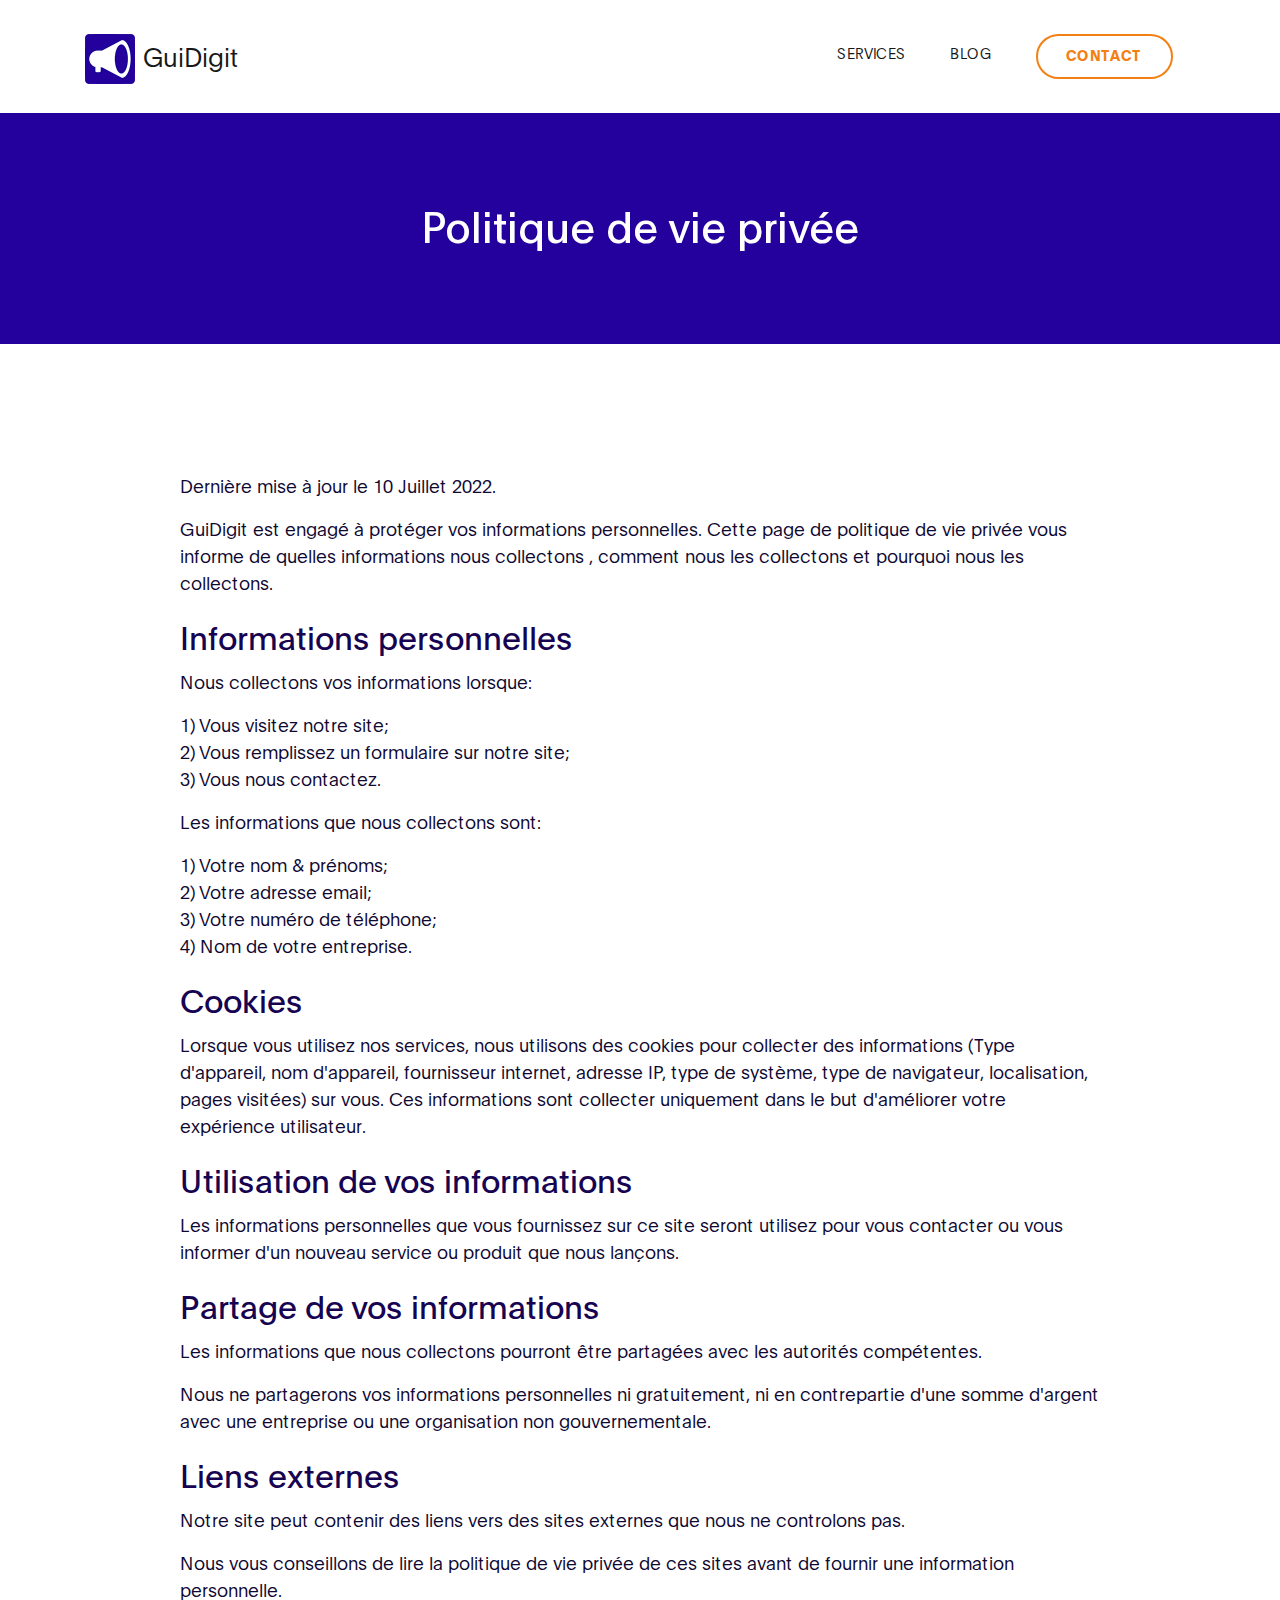
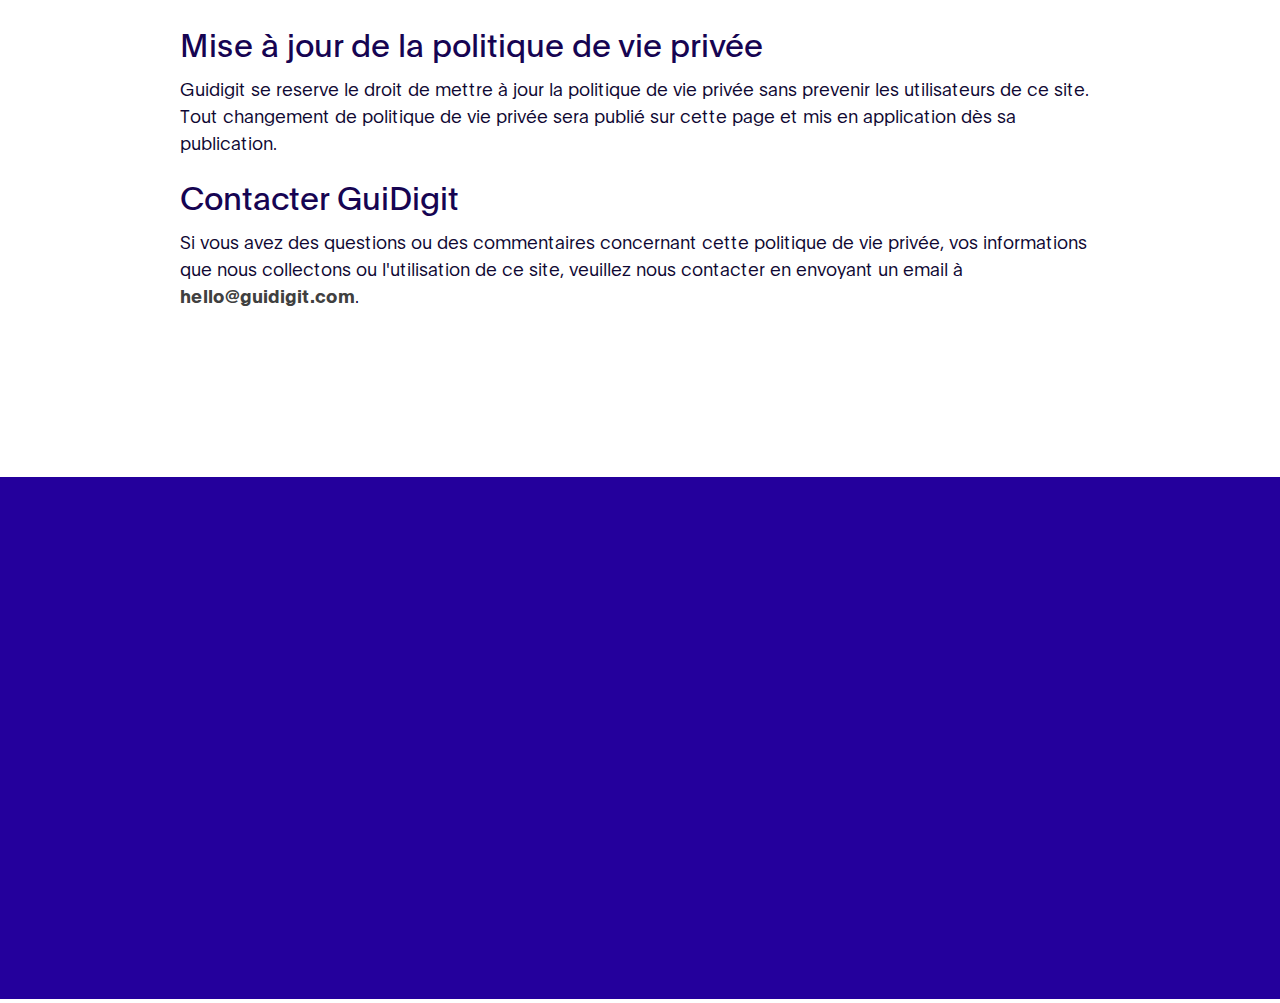
<file: vie-privee.html>
<!DOCTYPE html>
<html lang="fr">

<head>
    <meta charset="UTF-8">
    <meta http-equiv="X-UA-Compatible" content="IE=Edge">
    <meta name="description" content="">
    <meta name="keywords" content="">
    <meta name="author" content="Mohamed Sylla">
    <meta name="viewport" content="width=device-width, initial-scale=1, maximum-scale=1">

    <!----  favicon  --->
    <link rel="shortcut icon" type="image/png" href="images/favicon.png">
    <link rel="shortcut icon" sizes="192x192" href="images/favicon.png">
    <link rel="apple-touch-icon" href="images/favicon.png">

    <link rel="stylesheet" href="css/bootstrap.min.css">
    <link rel="stylesheet" href="css/font-awesome.min.css">
    <link rel="stylesheet" href="css/aos.css">
    <link rel="stylesheet" href="css/owl.carousel.min.css">
    <link rel="stylesheet" href="css/owl.theme.default.min.css">

    <!-- MAIN CSS -->
    <link rel="stylesheet" href="css/main.css">

    <title>Politique de vie privée | Guidigit</title>

</head>

<body>

    <!-- MENU BAR -->
    <nav class="navbar navbar-expand-lg">
        <div class="container">
            <a class="navbar-brand" href="index.html">
                <img src="images/logo-guidigit.png" height="50" alt="GuiDigit logo" srcset="">
                <small>GuiDigit</small>
            </a>

            <button class="navbar-toggler" type="button" data-toggle="collapse" data-target="#navbarNav" aria-controls="navbarNav" aria-expanded="false" aria-label="Toggle navigation">
                <span class="navbar-toggler-icon"></span>
            </button>

            <div class="collapse navbar-collapse" id="navbarNav">
                <ul class="navbar-nav ml-auto">
                    <!--<li class="nav-item">
                        <a href="#about" class="nav-link smoothScroll">Studio</a>
                    </li>-->
                    <li class="nav-item">
                        <a href="services.html" class="nav-link smoothScroll">SERVICES</a>
                    </li>
                    <li class="nav-item">
                        <a href="blog.html" class="nav-link">BLOG</a>
                    </li>
                    <li class="nav-item">
                        <a href="contact.html" class="nav-link contact">CONTACT</a>
                    </li>
                </ul>
            </div>
        </div>
    </nav>


    <!-- HERO -->
    <section class="hero bg-primary-color d-flex justify-content-center align-items-center">
        <div class="container">
            <div class="row">

                <div class="col-12 col-lg-9 mx-lg-auto text-center">
                    <div class="hero-text">
                        <h1 class="text-white" data-aos="fade-up">Politique de vie privée</h1>
                    </div>
                </div>

            </div>
        </div>
    </section>


    <!-- Privacy -->
    <section class="section-padding mb-4">
        <div class="container">
            <div class="row">

                <div class="col-lg-10 col-12 mx-auto">
                    <p>Dernière mise à jour le 10 Juillet 2022.</p>
                    <p>GuiDigit est engagé à protéger vos informations personnelles. Cette page de politique de vie privée vous informe de quelles informations nous collectons , comment nous les collectons et pourquoi nous les collectons.</p>
                    <h2 class="title-color">Informations personnelles</h2>
                    <p>Nous collectons vos informations lorsque:</p>
                    <p>1) Vous visitez notre site; <br> 2) Vous remplissez un formulaire sur notre site; <br> 3) Vous nous contactez.</p>
                    <p>Les informations que nous collectons sont:</p>
                    <p>1) Votre nom & prénoms; <br> 2) Votre adresse email; <br> 3) Votre numéro de téléphone; <br> 4) Nom de votre entreprise.</p>
                    <h2 class="title-color">Cookies</h2>
                    <p>Lorsque vous utilisez nos services, nous utilisons des cookies pour collecter des informations (Type d'appareil, nom d'appareil, fournisseur internet, adresse IP, type de système, type de navigateur, localisation, pages visitées) sur
                        vous. Ces informations sont collecter uniquement dans le but d'améliorer votre expérience utilisateur.</p>
                    <h2 class="title-color">Utilisation de vos informations</h2>
                    <p>Les informations personnelles que vous fournissez sur ce site seront utilisez pour vous contacter ou vous informer d'un nouveau service ou produit que nous lan&ccedil;ons.</p>
                    <h2 class="title-color">Partage de vos informations</h2>
                    <p>Les informations que nous collectons pourront être partagées avec les autorités compétentes.</p>
                    <p>Nous ne partagerons vos informations personnelles ni gratuitement, ni en contrepartie d'une somme d'argent avec une entreprise ou une organisation non gouvernementale.</p>
                    <h2 class="title-color">Liens externes</h2>
                    <p>Notre site peut contenir des liens vers des sites externes que nous ne controlons pas.</p>
                    <p>Nous vous conseillons de lire la politique de vie privée de ces sites avant de fournir une information personnelle.</p>
                    <h2 class="title-color">Mise à jour de la politique de vie privée</h2>
                    <p>Guidigit se reserve le droit de mettre à jour la politique de vie privée sans prevenir les utilisateurs de ce site. Tout changement de politique de vie privée sera publié sur cette page et mis en application dès sa publication.</p>
                    <h2 class="title-color">Contacter GuiDigit</h2>
                    <p>Si vous avez des questions ou des commentaires concernant cette politique de vie privée, vos informations que nous collectons ou l'utilisation de ce site, veuillez nous contacter en envoyant un email à
                        <a href="mailto:hello@guidigit.com"><strong>hello@guidigit.com</strong></a>.</p>
                </div>
            </div>
    </section>


    <footer class="site-footer">
        <div class="container">
            <div class="row">

                <div class="col-lg-5 mx-lg-auto col-md-8 col-10">
                    <h1 class="text-white" data-aos="fade-up" data-aos-delay="100">GuiDigit</h1>
                    <p data-aos="fade-up" data-aos-delay="200">Nous sommes une agence digitale spécialisée dans les médias sociaux.</p>
                </div>
                <div class="col-lg-3 col-md-6 col-12" data-aos="fade-up" data-aos-delay="200">
                    <h4 class="my-4">Contacts</h4>

                    <p class="mb-1">
                        <i class="fa fa-phone mr-2 footer-icon"></i> +224 629 373 530
                    </p>

                    <p>
                        <a href="#">
                            <i class="fa fa-envelope mr-2 footer-icon"></i> hello@guidigit.com
                        </a>
                    </p>
                </div>

                <div class="col-lg-3 col-md-6 col-12" data-aos="fade-up" data-aos-delay="300">
                    <h4 class="my-4">Nous trouver</h4>

                    <p class="mb-1">
                        <i class="fa fa-home mr-2 footer-icon"></i> Lambanyi, Ratoma - Conakry, Guinée
                    </p>
                </div>

                <div class="col-lg-4 mx-lg-auto text-center col-md-8 col-12" data-aos="fade-up" data-aos-delay="400">
                    <p class="copyright-text">Copyright &copy; 2022 GuiDigit. Tout droit réservé.

                </div>

                <div class="col-lg-4 mx-lg-auto col-md-6 col-12" data-aos="fade-up" data-aos-delay="500">

                    <ul class="footer-link">
                        <!--<li><a href="#">Stories</a></li>-->
                        <li><a href="influenceurs.html">Travailler avec Nous</a></li>
                        <li><a href="vie-privee.html">Vie Privée</a></li>
                    </ul>
                </div>

                <div class="col-lg-3 mx-lg-auto col-md-6 col-12" data-aos="fade-up" data-aos-delay="600">
                    <ul class="social-icon">
                        <li>
                            <a href="https://www.facebook.com/guidigit" class="fa fa-facebook"></a>
                        </li>
                        <li>
                            <a href="https://www.instagram.com/guidigit/" class="fa fa-instagram"></a>
                        </li>
                        <li>
                            <a href="https://twitter.com/guidigit" class="fa fa-twitter"></a>
                        </li>
                        <li>
                            <a href="https://www.linkedin.com/company/guidigit" class="fa fa-linkedin"></a>
                        </li>

                    </ul>
                </div>

            </div>
        </div>
    </footer>


    <!-- SCRIPTS -->
    <script src="js/jquery.min.js"></script>
    <script src="js/bootstrap.min.js"></script>
    <script src="js/aos.js"></script>
    <script src="js/owl.carousel.min.js"></script>
    <script src="js/smoothscroll.js"></script>
    <script src="js/custom.js"></script>

</body>

</html>
</file>
<file: css/main.css>
/*

DIGITAL TREND

https://templatemo.com/tm-538-digital-trend

*/

@font-face {
    font-family: 'Plain-Regular';
    src: url('../fonts/Plain-Regular.woff2') format('woff2'), url('../fonts/Plain-Regular.woff') format('woff');
    font-weight: normal;
    font-style: normal;
}

@font-face {
    font-family: 'Plain-Light';
    src: url('../fonts/Plain-Light.woff2') format('woff2'), url('../fonts/Plain-Light.woff') format('woff');
    font-weight: bold;
    font-style: normal;
}

@font-face {
    font-family: 'Plain-Bold';
    src: url('../fonts/Plain-Bold.woff2') format('woff2'), url('../fonts/Plain-Bold.woff') format('woff');
    font-weight: bold;
    font-style: normal;
}

 :root {
    --primary-color: #24009c;
    --secondary-color: #f28012;
    --white-color: #ffffff;
    --dark-color: #171819;
    --project-bg: #f0f8ff;
    --menu-bg: #fff;
    --title-color: #15141a;
    --gray-color: #909090;
    --link-color: #404040;
    --p-color: #0f0833;
    --p-footer-color: #8d72e6;
    --base-font-family: 'Plain-Light', sans-serif;
    --title-font-family: 'Plain-Regular', sans-serif;
    --font-bold-family: 'Plain-Bold', sans-serif;
    --font-weight-bold: bold;
    --h1-font-size: 42px;
    --h2-font-size: 32px;
    --h3-font-size: 24px;
    --p-font-size: 18px;
    --base-font-size: 16px;
    --menu-font-size: 14px;
    --border-radius-large: 100px;
    --border-radius-small: 5px;
}

body {
    background: var(--white-color);
    font-family: var(--base-font-family);
}


/*---------------------------------------
     TYPOGRAPHY              
  -----------------------------------------*/

h1,
h2,
h3,
h4,
h5,
h6 {
    font-family: var(--title-font-family);
    line-height: inherit;
}

h1 {
    color: var(--title-color);
    font-size: var(--h1-font-size);
}

h2 {
    font-size: var(--h2-font-size);
    font-weight: 100;
}

h3 {
    font-size: var(--h3-font-size);
    font-weight: 100;
    margin-bottom: 0;
}

h4 {
    color: var(--gray-color);
    font-family: var(--base-font-family);
    font-size: var(--p-font-size);
    letter-spacing: 1px;
    text-transform: uppercase;
}

p {
    color: var(--p-color);
    font-size: var(--p-font-size);
    line-height: 1.5em;
}


/* color: var(--secondary-color); */

b,
strong {
    letter-spacing: 0;
    font-family: var(--font-bold-family);
}


/*  BLOCKQUOTES */

.quote {
    position: relative;
    margin: 0;
}

.quote::after {
    content: "“";
    position: absolute;
    bottom: -80px;
    left: 20px;
    font-family: times;
    color: var(--gray-color);
    font-weight: var(--font-weight-bold);
    font-size: 14em;
    line-height: 0;
    opacity: 0.10;
}

blockquote {
    border-left: 5px solid rgba(0, 0, 0, 0.05);
    display: block;
    margin: 42px 0;
    padding: 14px 22px;
    color: rgba(0, 0, 0, 0.5);
}


/* BUTTON */

.custom-btn {
    background: transparent;
    border: 2px solid var(--dark-color);
    border-radius: var(--border-radius-large);
    padding: 12px 26px 14px 26px;
    color: var(--dark-color);
    font-family: var(--title-font-family);
    font-size: var(--p-font-size);
    white-space: nowrap;
}

.custom-btn.btn-bg {
    background: var(--white-color);
    color: var(--primary-color);
    border-color: transparent;
    transition: all .3s ease;
}

.custom-btn:hover,
.custom-btn:focus {
    background: var(--dark-color);
    color: var(--white-color);
    border-color: transparent;
}

.btn-secondary-color {
    border: 2px solid var(--secondary-color);
    border-radius: var(--border-radius-large);
    color: var(--secondary-color);
    font-family: var(--font-bold-family);
    padding: 0.6em 2em 0.8em 2em;
}

.btn-secondary-color:hover,
.btn-secondary-color.active {
    background: var(--secondary-color);
    color: var(--white-color);
}


/*---------------------------------------
    GENERAL               
-----------------------------------------*/

* {
    -webkit-box-sizing: border-box;
    -moz-box-sizing: border-box;
    box-sizing: border-box;
}

*::before,
*::after {
    -webkit-box-sizing: border-box;
    -moz-box-sizing: border-box;
    box-sizing: border-box;
}

a {
    color: var(--link-color);
    font-weight: normal;
    text-decoration: none;
}

ul {
    list-style: none;
    padding: 0;
}

a:hover,
a:active,
a:focus {
    color: var(--primary-color);
    outline: none;
    text-decoration: none;
}

 ::selection {
    background: var(--secondary-color);
    color: var(--white-color);
}

.section-padding {
    padding: 8em 0;
}

.section-padding-half {
    padding: 4em 0;
}

.google-map iframe {
    display: block;
    width: 100%;
}

.bg-primary-color {
    background-color: var(--primary-color);
}

.title-color {
    color: #160452;
}


/*---------------------------------------
    MENU             
  -----------------------------------------*/

.navbar {
    background: var(--menu-bg);
    z-index: 2;
    top: 0;
    right: 0;
    left: 0;
    padding: 1.5em;
}

.navbar-brand {
    color: var(--dark-color);
    font-size: var(--h2-font-size);
}

.nav-link {
    color: var(--dark-color);
    font-size: var(--menu-font-size);
    letter-spacing: 0.4px;
    margin: 0 1.6em;
    padding: 0.6em;
    border-bottom: 2px solid transparent;
}

.nav-link.active,
.nav-link:hover {
    color: var(--primary-color);
    border-bottom: 2px solid var(--primary-color);
}

.navbar-expand-lg .navbar-nav .nav-link {
    padding-right: 0;
    padding-left: 0;
}

.navbar-expand-lg .navbar-nav .nav-link.contact {
    border: 2px solid var(--secondary-color);
    border-radius: var(--border-radius-large);
    color: var(--secondary-color);
    font-family: var(--font-bold-family);
    padding: 0.6em 2em 0.8em 2em;
}

.navbar-expand-lg .navbar-nav .nav-link.contact:hover,
.navbar-expand-lg .navbar-nav .nav-link.contact.active {
    background: var(--secondary-color);
    color: var(--white-color);
}

.navbar-nav .navbar-toggler-icon {
    background: none;
}

.navbar-toggler {
    border: 0;
    padding: 0;
    cursor: pointer;
    margin: 0 10px 0 0;
    width: 30px;
    height: 35px;
    outline: none;
}

.navbar-toggler:focus {
    outline: none;
}

.navbar-toggler[aria-expanded="true"] .navbar-toggler-icon {
    background: transparent;
}

.navbar-toggler[aria-expanded="true"] .navbar-toggler-icon::before,
.navbar-toggler[aria-expanded="true"] .navbar-toggler-icon::after {
    transition: top 300ms 50ms ease, -webkit-transform 300ms 350ms ease;
    transition: top 300ms 50ms ease, transform 300ms 350ms ease;
    transition: top 300ms 50ms ease, transform 300ms 350ms ease, -webkit-transform 300ms 350ms ease;
    top: 0;
}

.navbar-toggler[aria-expanded="true"] .navbar-toggler-icon::before {
    transform: rotate(45deg);
}

.navbar-toggler[aria-expanded="true"] .navbar-toggler-icon::after {
    transform: rotate(-45deg);
}

.navbar-toggler .navbar-toggler-icon {
    background: var(--primary-color);
    transition: background 10ms 300ms ease;
    display: block;
    width: 30px;
    height: 2px;
    position: relative;
}

.navbar-toggler .navbar-toggler-icon::before,
.navbar-toggler .navbar-toggler-icon::after {
    transition: top 300ms 350ms ease, -webkit-transform 300ms 50ms ease;
    transition: top 300ms 350ms ease, transform 300ms 50ms ease;
    transition: top 300ms 350ms ease, transform 300ms 50ms ease, -webkit-transform 300ms 50ms ease;
    position: absolute;
    right: 0;
    left: 0;
    background: var(--primary-color);
    width: 30px;
    height: 2px;
    content: '';
}

.navbar-toggler .navbar-toggler-icon::before {
    top: -8px;
}

.navbar-toggler .navbar-toggler-icon::after {
    top: 8px;
}


/*---------------------------------------
     HERO              
  -----------------------------------------*/

.hero {
    position: relative;
    padding: 5em 0;
    overflow: hidden;
}

.hero-bg {
    background: linear-gradient(170deg, var(--primary-color) 64%, var(--white-color) 30%);
}

.hero-image {
    position: relative;
    top: 2em;
}

.hero-image img {
    border-radius: 50%;
}


/*---------------------------------------
     PROJECTS              
  -----------------------------------------*/

.projects {
    background: var(--project-bg);
}

.project-wrapper {
    position: relative;
}

.project-wrapper img {
    border-radius: var(--border-radius-small);
}

.project-info {
    background: var(--white-color);
    border-radius: var(--border-radius-small);
    position: absolute;
    bottom: 32px;
    right: 32px;
    left: 32px;
    width: 90%;
    padding: 32px;
}

.project-info small {
    font-family: Plain-Bold;
    color: var(--gray-color);
    position: relative;
    top: 2px;
}

.project-info a {
    color: var(--primary-color);
}

.project-info .project-icon {
    background: var(--primary-color);
}

.project-icon {
    position: absolute;
    right: 30px;
    top: 40px;
    background: var(--dark-color);
    border-radius: var(--border-radius-large);
    color: var(--white-color);
    font-size: var(--h2-font-size);
    width: 40px;
    height: 40px;
    line-height: 40px;
    text-align: center;
    padding-left: 5px;
}

.owl-theme .owl-dots .owl-dot {
    outline: none;
}

.owl-theme .owl-dots .owl-dot span {
    background: var(--gray-color);
    width: 50px;
    height: 3px;
    margin: 35px 5px;
}

.owl-theme .owl-dots .owl-dot.active span,
.owl-theme .owl-dots .owl-dot:hover span {
    background: var(--secondary-color);
}

.list-detail {
    margin-left: 1em;
    padding-left: 1em;
    position: relative;
}

.list-detail li {
    display: block;
    list-style: none;
    margin: 0.6em 0 0 0.8em;
}

.list-detail li::before {
    content: "";
    width: 0;
    height: 0;
    border-width: 0 16px 16px 0;
    border-color: transparent var(--secondary-color) transparent transparent;
    border-style: solid;
    position: absolute;
    left: 0;
}

.list-detail span {
    position: relative;
    bottom: 5px;
}

.client-info img {
    width: 100px;
    margin-right: 1em;
}


/*---------------------------------------
      SUCCES MESSAGE            
  -----------------------------------------*/

.succes-message a {
    cursor: pointer;
}


/*---------------------------------------
      ABOUT            
  -----------------------------------------*/

.about {
    position: relative;
    overflow: hidden;
}


/*
.about-info h2 {
    color: var(--primary-color);
}*/

.about-image img {
    display: block;
    margin: 0 auto;
}


/*---------------------------------------
    SERVICES            
  -----------------------------------------*/

.service {
    overflow: hidden;
}

.service .social-media div.img-block {
    background-color: #f8f4ef;
    border-radius: 10px;
}

.service .social-media img {
    width: 70px;
    height: auto;
    display: block;
}


/*---------------------------------------
      BLOG            
  -----------------------------------------*/

.blog-header {
    border-radius: var(--border-radius-small);
    position: relative;
    overflow: hidden;
}

.blog-header img {
    border-radius: var(--border-radius-small);
    display: block;
}

.blog-header-info {
    background: linear-gradient(transparent, rgba(0, 0, 0, 0.95));
    position: absolute;
    right: 0;
    left: 0;
    bottom: 0;
    padding: 2em;
}

.blog-header-info h3 {
    max-width: 80%;
}

.blog-header-info a {
    color: var(--white-color);
}

.blog-header-info a:hover {
    color: var(--secondary-color);
}

.blog-sidebar img {
    border-radius: var(--border-radius-small);
    width: 159px;
    margin-right: 22px;
}

.blog-sidebar h3 {
    font-size: 18px;
}


/*---------------------------------------
      BLOG DETAIL 2022
  -----------------------------------------*/

.blog-detail__summary ul li::before {
    content: '\220E';
    font-size: var(--p-font-size);
    color: var(--title-color);
    margin-right: 10px;
}

.blog-detail__content img {
    display: block;
    max-width: 100%;
    height: auto;
    margin-top: 30px;
    margin-bottom: 50px;
}

.blog-detail .share ul li {
    display: inline;
}

.blog-detail .share-popup i {
    font-size: var(--h3-font-size);
}

.blog-detail .share-popup i:hover {
    color: var(--secondary-color);
}


/*---------------------------------------
     CONTACT              
  -----------------------------------------*/

.newsletter-form .form-control,
.contact-form .form-control {
    box-shadow: none;
    background: var(--project-bg);
    border: 0;
    padding: 1.7em 1.3em;
    margin: 14px 0;
}

.newsletter-form button,
.contact-form #submit-button {
    background: var(--primary-color);
    border-radius: var(--border-radius-large);
    color: var(--white-color);
    cursor: pointer;
    font-size: var(--p-font-size);
    line-height: 0px;
    padding: 1.5em 1.3em;
}

.newsletter-form button {
    background: var(--secondary-color);
}


/*---------------------------------------
     FOOTER              
  -----------------------------------------*/

.site-footer {
    background: var(--primary-color);
    padding: 7em 0 6em 0;
}

.site-footer p,
.site-footer a {
    color: var(--p-footer-color);
}

.site-footer a:hover,
.site-footer h4,
.footer-icon {
    color: var(--white-color);
}

.footer-link li {
    display: inline-block;
    list-style: none;
    margin: 0 10px;
}

.copyright-text,
.footer-link,
.site-footer .social-icon {
    margin-top: 6em;
}

.copyright-text {
    margin-top: 5.3em;
}


/*---------------------------------------
     SOCIAL ICON              
  -----------------------------------------*/

.social-icon {
    position: relative;
    padding: 0;
    margin: 4em 0 0 0;
}

.social-icon li {
    display: inline-block;
    list-style: none;
}

.social-icon li a {
    text-decoration: none;
    display: inline-block;
    font-size: var(--base-font-size);
    margin: 10px;
    text-align: center;
}


/*---------------------------------------
     RESPONSIVE STYLES              
  -----------------------------------------*/

@media screen and (min-width: 1200px) {
    .about-info h2 {
        max-width: 70%;
    }
}

@media screen and (min-width: 991px) {
    .project h2 {
        max-width: 32%;
        margin: 0 auto;
    }
}

@media screen and (max-width: 991px) {
    .hero {
        padding-top: 14em;
    }
    .hero-text {
        bottom: 2em;
    }
    .navbar {
        padding: 1em;
    }
    .navbar-collapse {
        text-align: center;
        padding: 2.5em 0;
    }
    .nav-link {
        display: inline-block;
    }
    .navbar-expand-lg .navbar-nav .nav-link.contact {
        margin: 1em 0;
    }
    .copyright-text,
    .footer-link,
    .site-footer .social-icon {
        margin-top: 3em;
        padding: 0;
        text-align: left;
    }
}

@media screen and (max-width: 767px) {
    h1 {
        font-size: 36px;
    }
    h2 {
        font-size: 28px;
    }
    h3 {
        font-size: 22px;
    }
    .project-info {
        right: 0;
        left: 0;
        margin: 0 auto;
    }
    .footer-link,
    .site-footer .social-icon {
        margin-top: 1em;
    }
    .copyright-text {
        margin: 2.5em 0 1em 0;
    }
    .footer-link li {
        margin-left: 0;
    }
}
</file>
